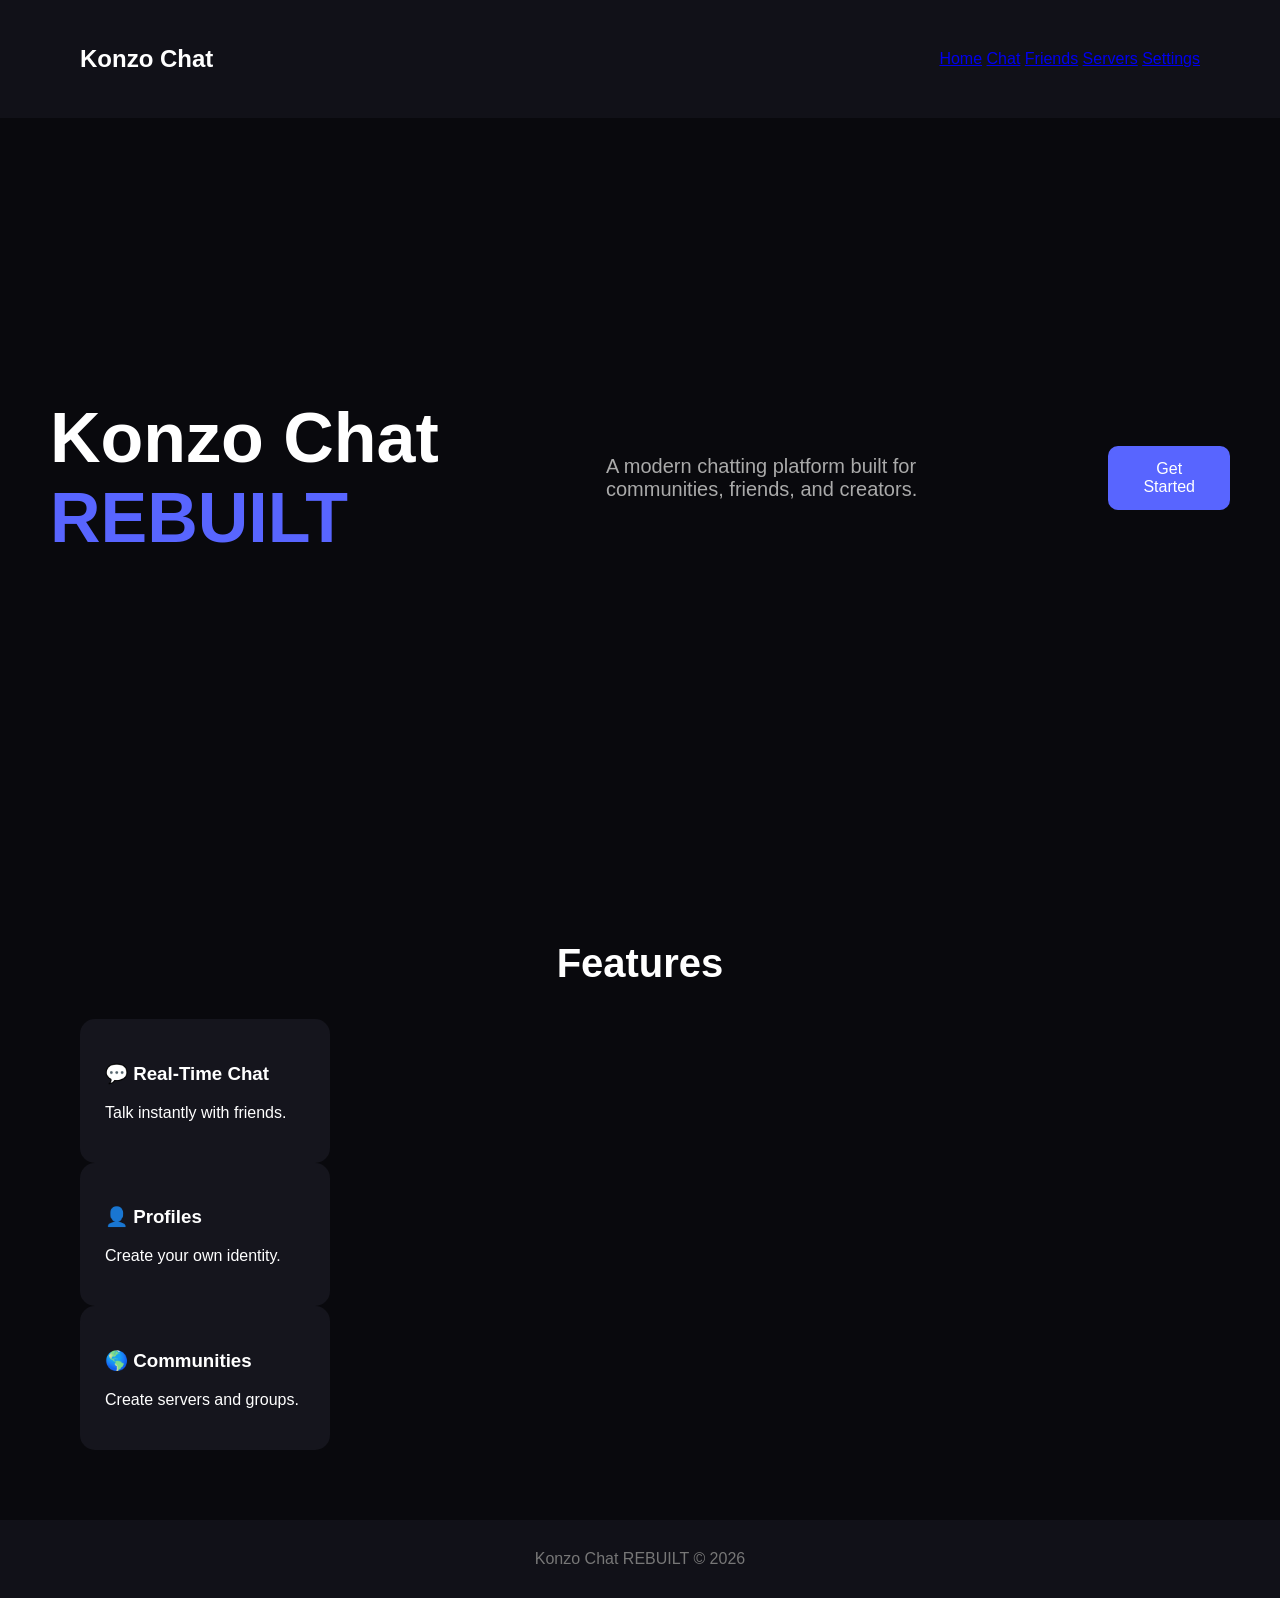
<file: index.html>
<!DOCTYPE html>
<html>

<head>
<title>Konzo Chat REBUILT</title>
<link rel="stylesheet" href="main.css">
</head>

<body>

<nav>

<h2>Konzo Chat</h2>

<div>
<a href="index.html">Home</a>
<a href="chat.html">Chat</a>
<a href="friends.html">Friends</a>
<a href="servers.html">Servers</a>
<a href="settings.html">Settings</a>
</div>

</nav>


<section class="hero">

<h1>
Konzo Chat <span>REBUILT</span>
</h1>

<p>
A modern chatting platform built for communities, friends, and creators.
</p>

<a href="login.html">
<button>
Get Started
</button>
</a>

</section>


<section>

<h2>Features</h2>

<div class="cards">

<div class="card">
<h3>💬 Real-Time Chat</h3>
<p>Talk instantly with friends.</p>
</div>


<div class="card">
<h3>👤 Profiles</h3>
<p>Create your own identity.</p>
</div>


<div class="card">
<h3>🌎 Communities</h3>
<p>Create servers and groups.</p>
</div>


</div>

</section>


<footer>
Konzo Chat REBUILT © 2026
</footer>


</body>
</html>
</file>
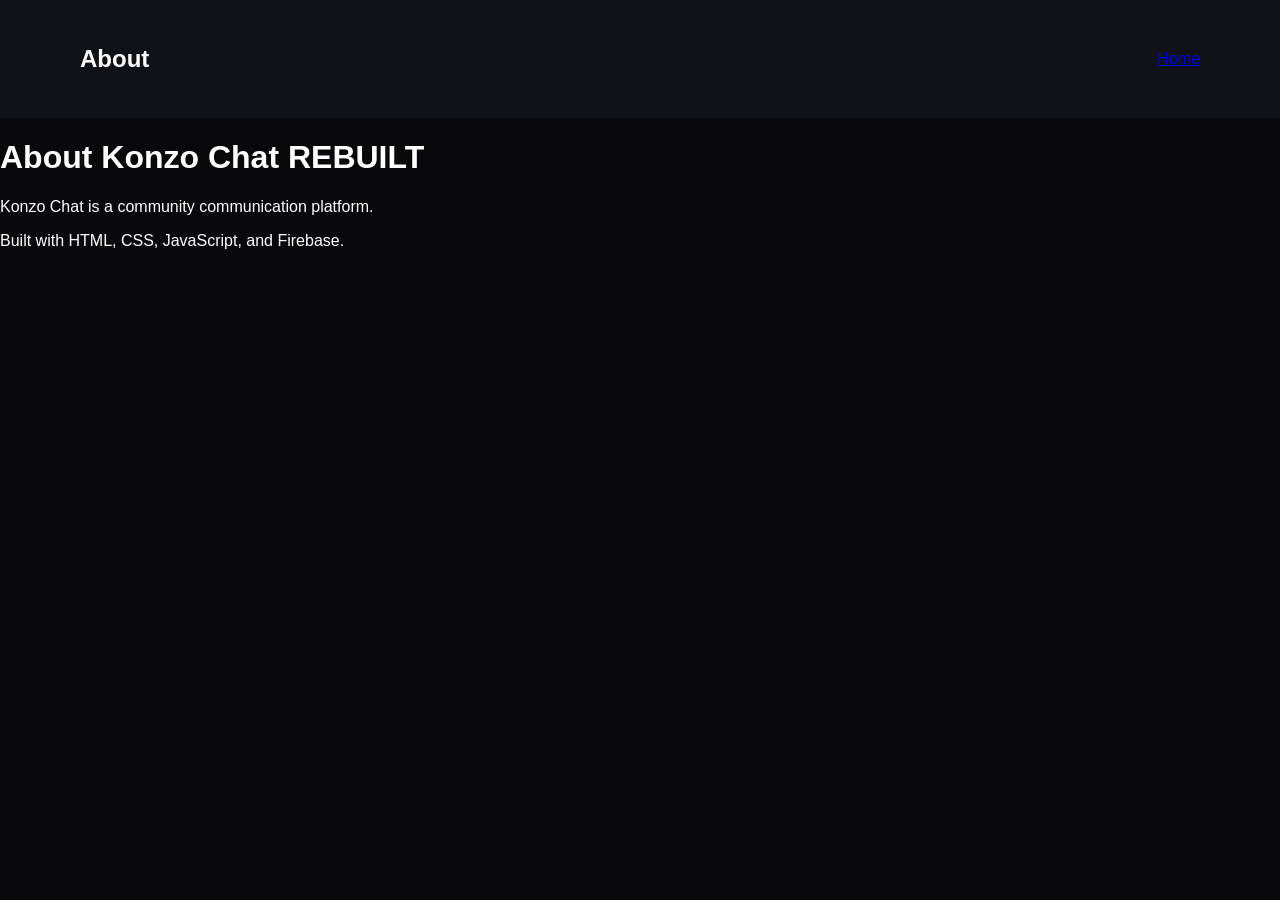
<file: about.html>
<!DOCTYPE html>
<html>

<head>

<title>About Konzo Chat</title>

<link rel="stylesheet" href="main.css">

</head>


<body>


<nav>

<h2>
About
</h2>


<a href="index.html">
Home
</a>

</nav>



<div class="page">


<h1>
About Konzo Chat REBUILT
</h1>


<p>
Konzo Chat is a community communication platform.
</p>


<p>
Built with HTML, CSS, JavaScript, and Firebase.
</p>


</div>


</body>
</html>
</file>
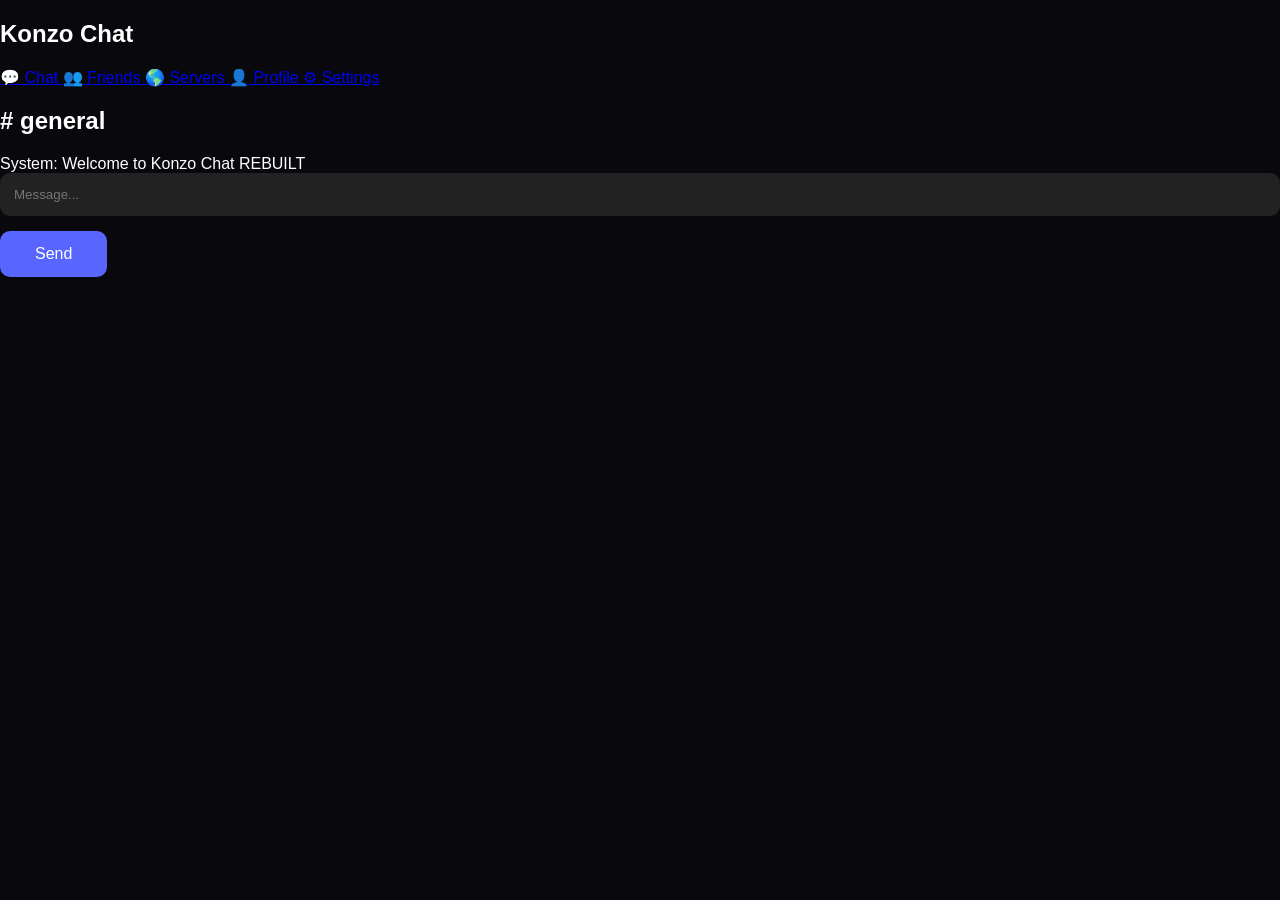
<file: chat.html>
<!DOCTYPE html>
<html>

<head>

<title>Chat - Konzo Chat</title>

<link rel="stylesheet" href="main.css">

</head>


<body>


<div class="sidebar">

<h2>
Konzo Chat
</h2>


<a href="chat.html">
💬 Chat
</a>


<a href="friends.html">
👥 Friends
</a>


<a href="servers.html">
🌎 Servers
</a>


<a href="profile.html">
👤 Profile
</a>


<a href="settings.html">
⚙ Settings
</a>


</div>



<div class="chat">


<div class="header">

<h2>
# general
</h2>

</div>



<div class="messages">


<div class="message">
System: Welcome to Konzo Chat REBUILT
</div>


</div>



<div class="input-area">

<input placeholder="Message...">

<button>
Send
</button>

</div>



</div>


</body>
</html>
</file>
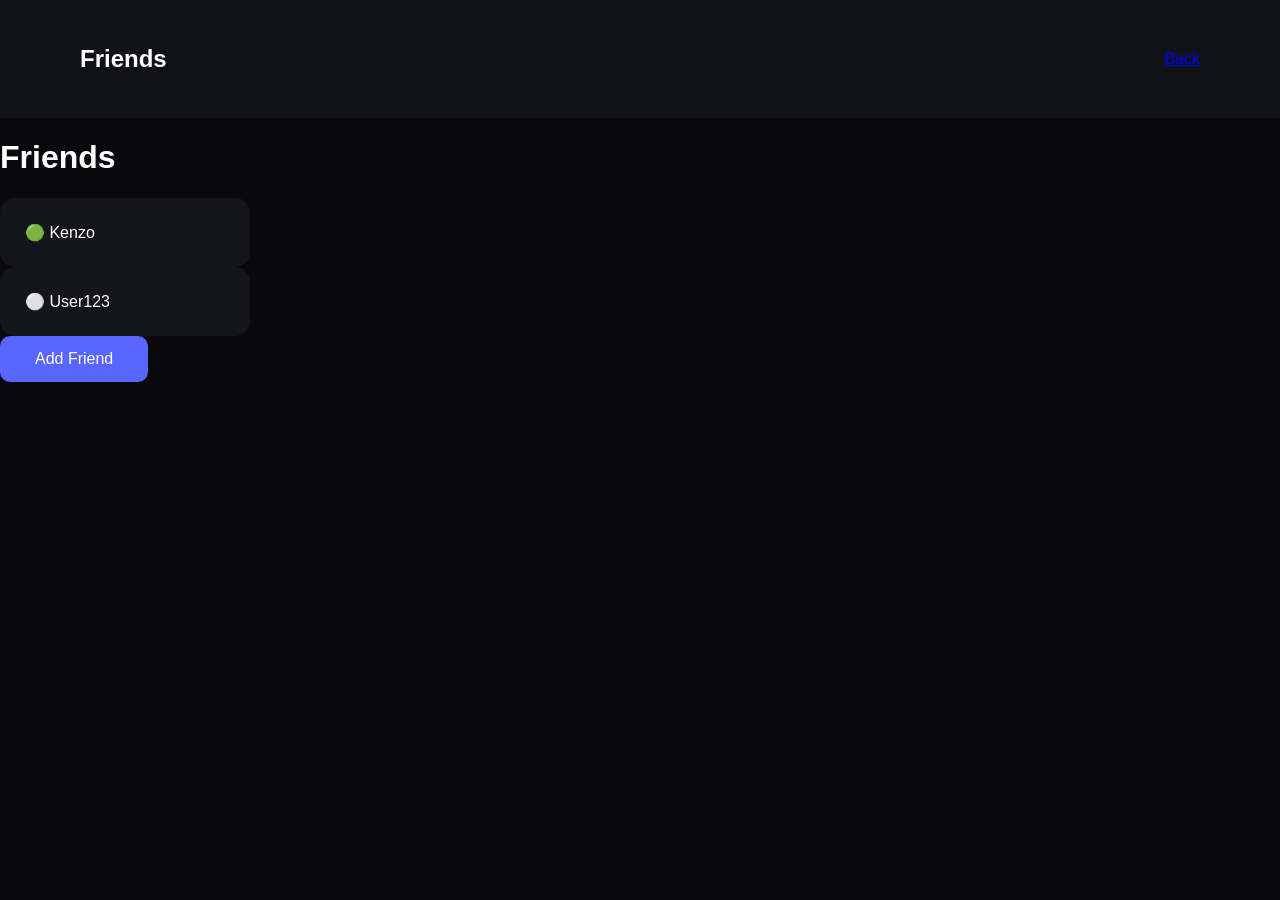
<file: friends.html>
<!DOCTYPE html>
<html>

<head>

<title>Friends</title>

<link rel="stylesheet" href="main.css">

</head>


<body>


<nav>

<h2>
Friends
</h2>


<a href="chat.html">
Back
</a>

</nav>



<div class="page">


<h1>
Friends
</h1>


<div class="card">
🟢 Kenzo
</div>


<div class="card">
⚪ User123
</div>


<button>
Add Friend
</button>


</div>


</body>
</html>
</file>
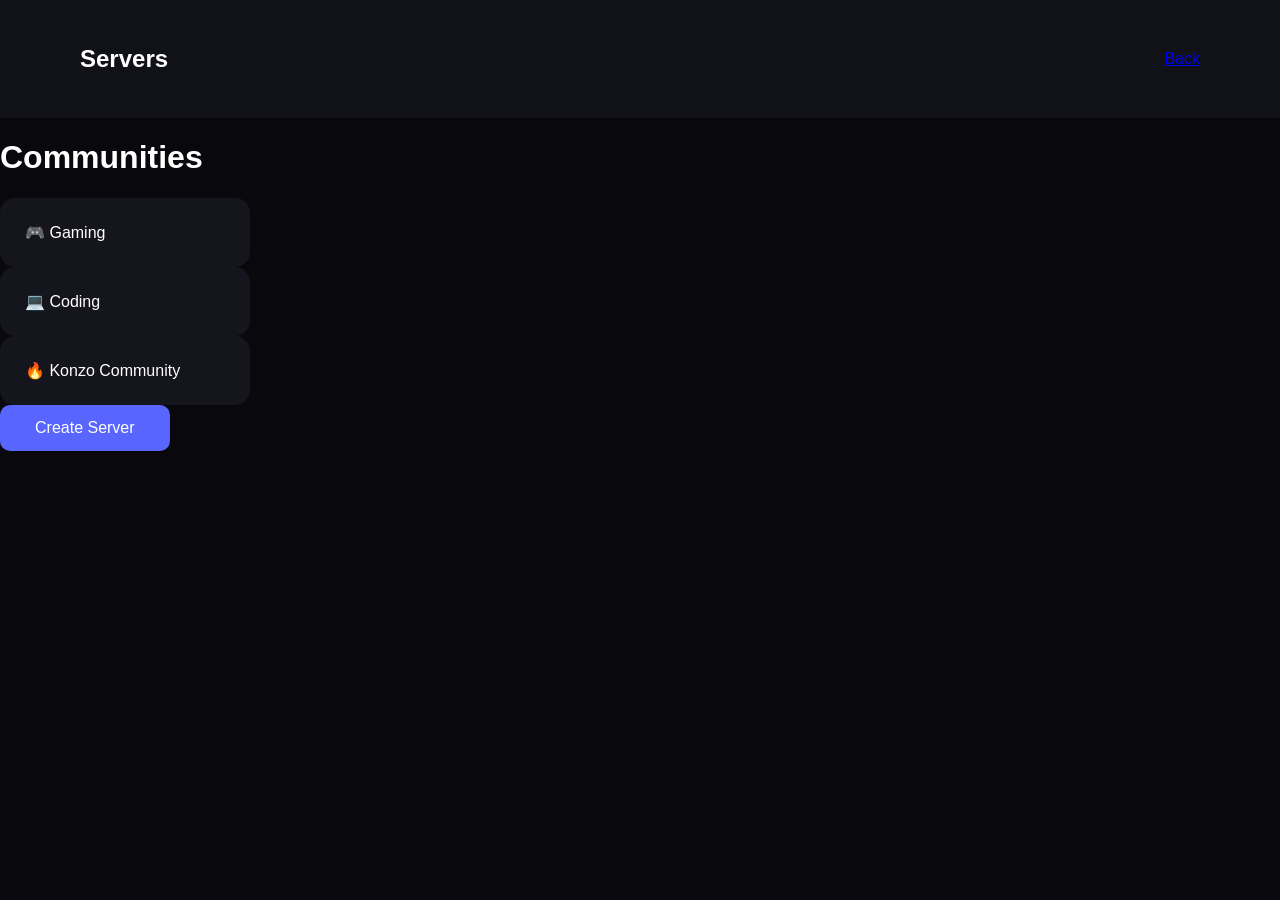
<file: servers.html>
<!DOCTYPE html>
<html>

<head>

<title>Servers</title>

<link rel="stylesheet" href="main.css">

</head>


<body>


<nav>

<h2>
Servers
</h2>


<a href="chat.html">
Back
</a>

</nav>



<div class="page">


<h1>
Communities
</h1>


<div class="card">
🎮 Gaming
</div>


<div class="card">
💻 Coding
</div>


<div class="card">
🔥 Konzo Community
</div>


<button>
Create Server
</button>


</div>


</body>
</html>
</file>
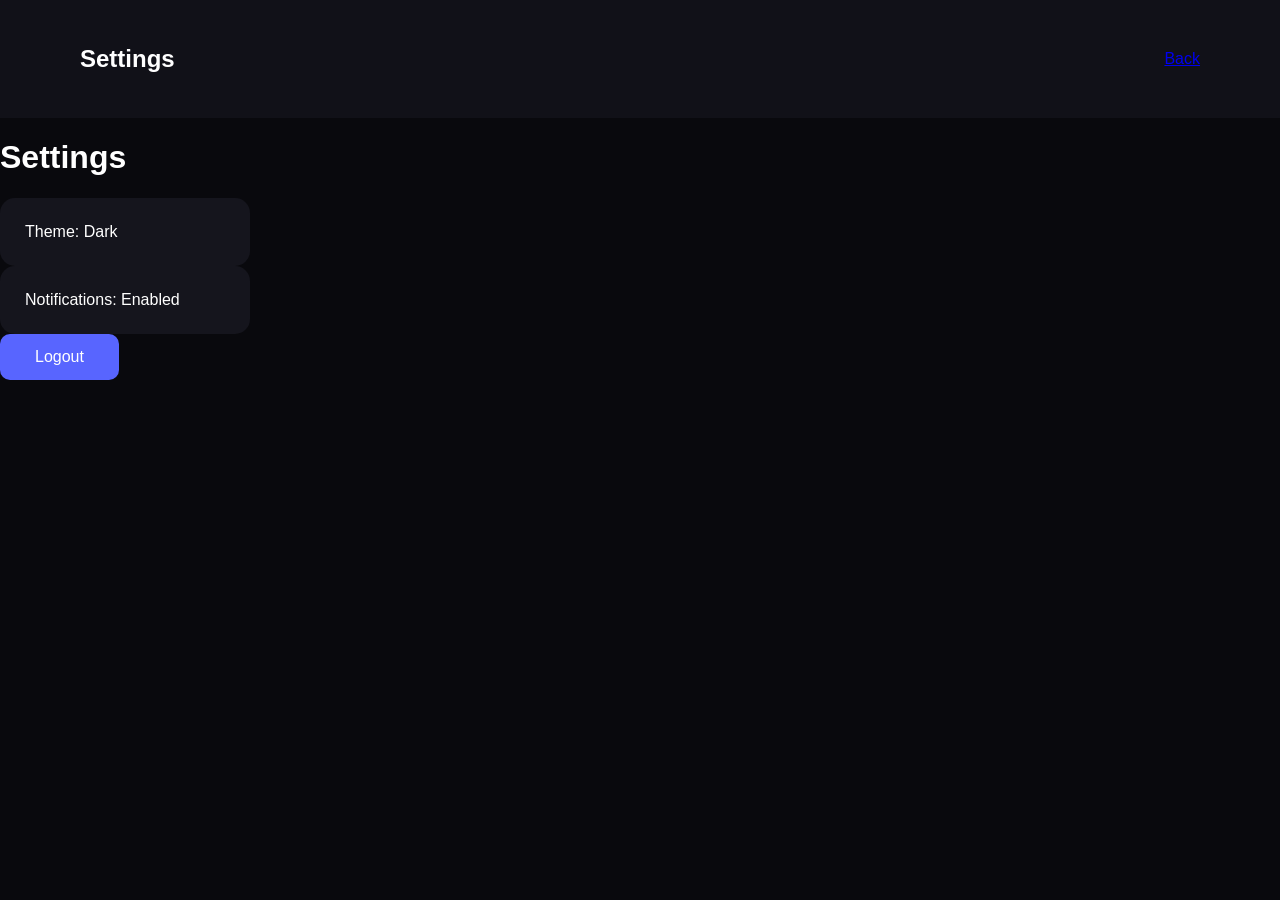
<file: settings.html>
<!DOCTYPE html>
<html>

<head>

<title>Settings</title>

<link rel="stylesheet" href="main.css">

</head>


<body>


<nav>

<h2>
Settings
</h2>


<a href="chat.html">
Back
</a>

</nav>



<div class="page">


<h1>
Settings
</h1>


<div class="card">
Theme: Dark
</div>


<div class="card">
Notifications: Enabled
</div>


<button>
Logout
</button>


</div>


</body>
</html>
</file>
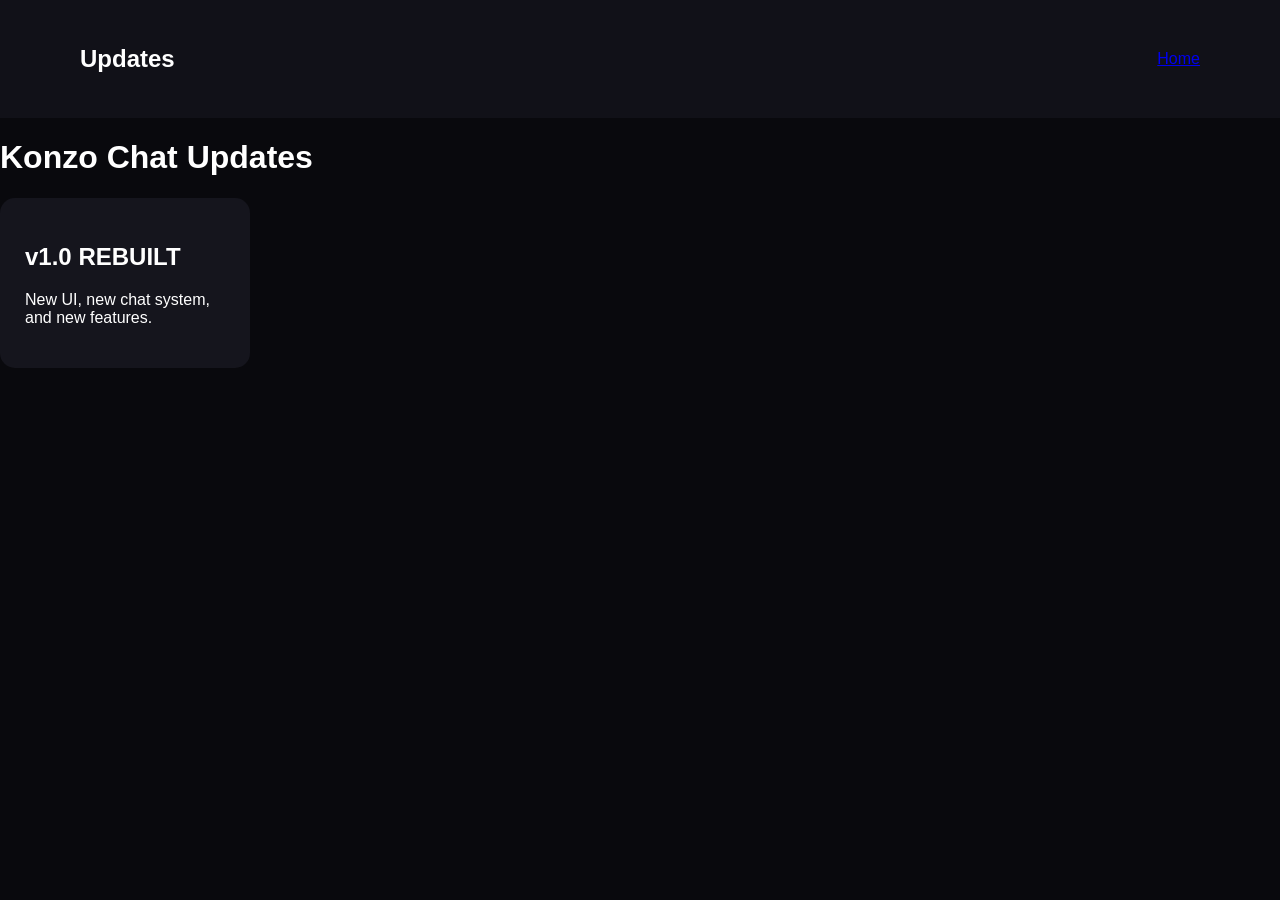
<file: updates.html>
<!DOCTYPE html>
<html>

<head>

<title>Updates</title>

<link rel="stylesheet" href="main.css">

</head>


<body>


<nav>

<h2>
Updates
</h2>


<a href="index.html">
Home
</a>

</nav>



<div class="page">


<h1>
Konzo Chat Updates
</h1>


<div class="card">

<h2>
v1.0 REBUILT
</h2>

<p>
New UI, new chat system, and new features.
</p>

</div>


</div>


</body>
</html>
</file>
<file: main.css>
* {
    box-sizing: border-box;
}

html {
    scroll-behavior: smooth;
}

body {
    margin: 0;
    background: #09090d;
    color: white;
    font-family: Arial, sans-serif;
}


/* NAV */

nav {
    display: flex;
    justify-content: space-between;
    align-items: center;
    padding: 25px 80px;
    background: #111118;
}


.nav-logo {
    font-size: 28px;
    font-weight: bold;
}


.nav-links a {
    color: white;
    text-decoration: none;
    margin-left: 30px;
}


/* HERO */

.hero {
    min-height: 80vh;
    display: flex;
    justify-content: center;
    align-items: center;
    gap: 80px;
    padding: 50px;
}


.hero-text {
    max-width: 500px;
}


.hero h1 {
    font-size: 70px;
    margin: 0;
}


.hero h1 span {
    color: #5865ff;
}


.hero p {
    color: #aaa;
    font-size: 20px;
}



button {
    background: #5865ff;
    color: white;
    border: none;
    padding: 14px 35px;
    border-radius: 10px;
    cursor: pointer;
    font-size: 16px;
}


button:hover {
    box-shadow: 0 0 20px #5865ff;
}


/* PREVIEW CARD */

.hero-card {
    background: #15151d;
    padding: 30px;
    border-radius: 20px;
    width: 350px;
}


.fake-message {
    background: #22232b;
    padding: 12px;
    margin-top: 10px;
    border-radius: 10px;
}



/* FEATURES */

section {
    padding: 70px 80px;
}


section h2 {
    text-align: center;
    font-size: 40px;
}


.features {
    display: flex;
    justify-content: center;
    gap: 25px;
    flex-wrap: wrap;
}


.card {
    background:#15151d;
    width:250px;
    padding:25px;
    border-radius:15px;
}



/* LOGIN */

.login-box {

width:400px;
margin:auto;
background:#15151d;
padding:35px;
border-radius:20px;
text-align:center;

}


input {

width:100%;
padding:14px;
background:#222;
border:0;
border-radius:10px;
color:white;
margin-bottom:15px;

}



/* UPDATES */

.update {

background:#15151d;
padding:25px;
border-radius:15px;
max-width:600px;
margin:auto;

}



/* FOOTER */

footer {

background:#111118;
text-align:center;
padding:30px;
color:#777;

}
</file>
